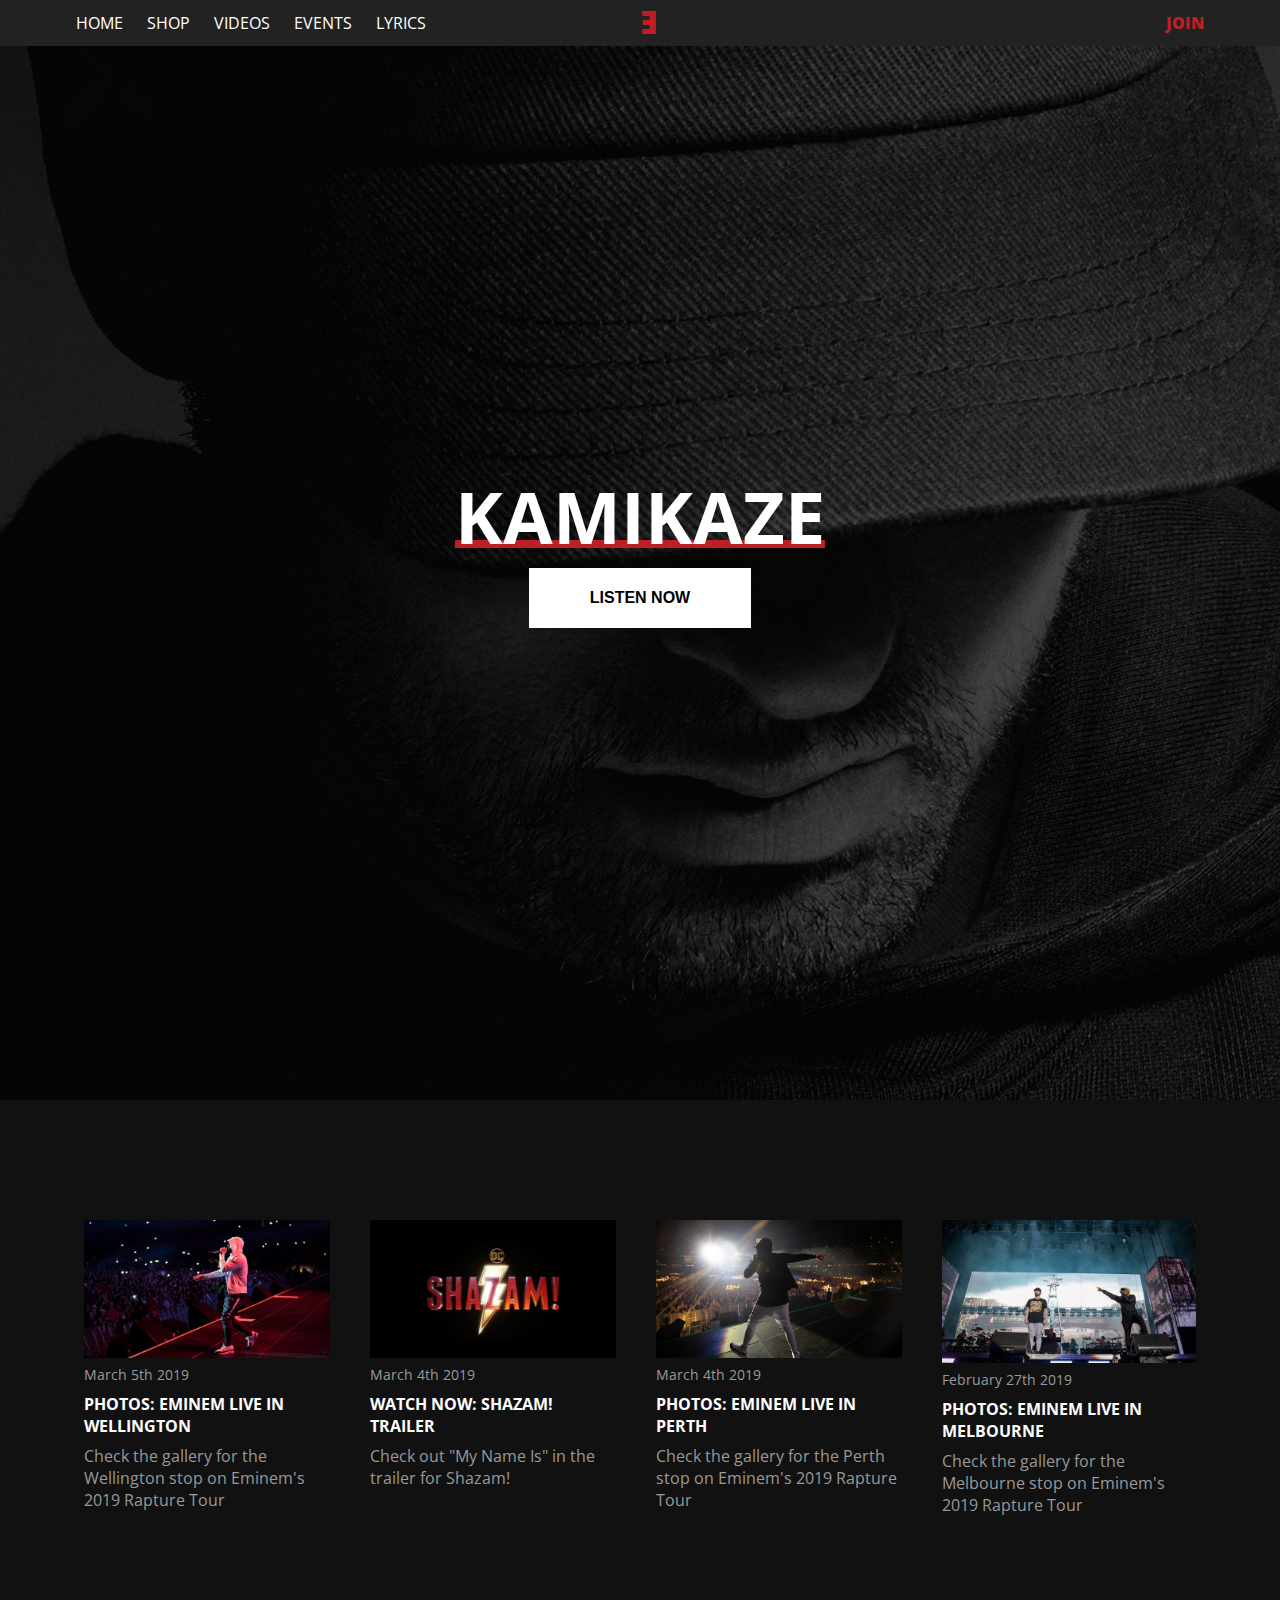
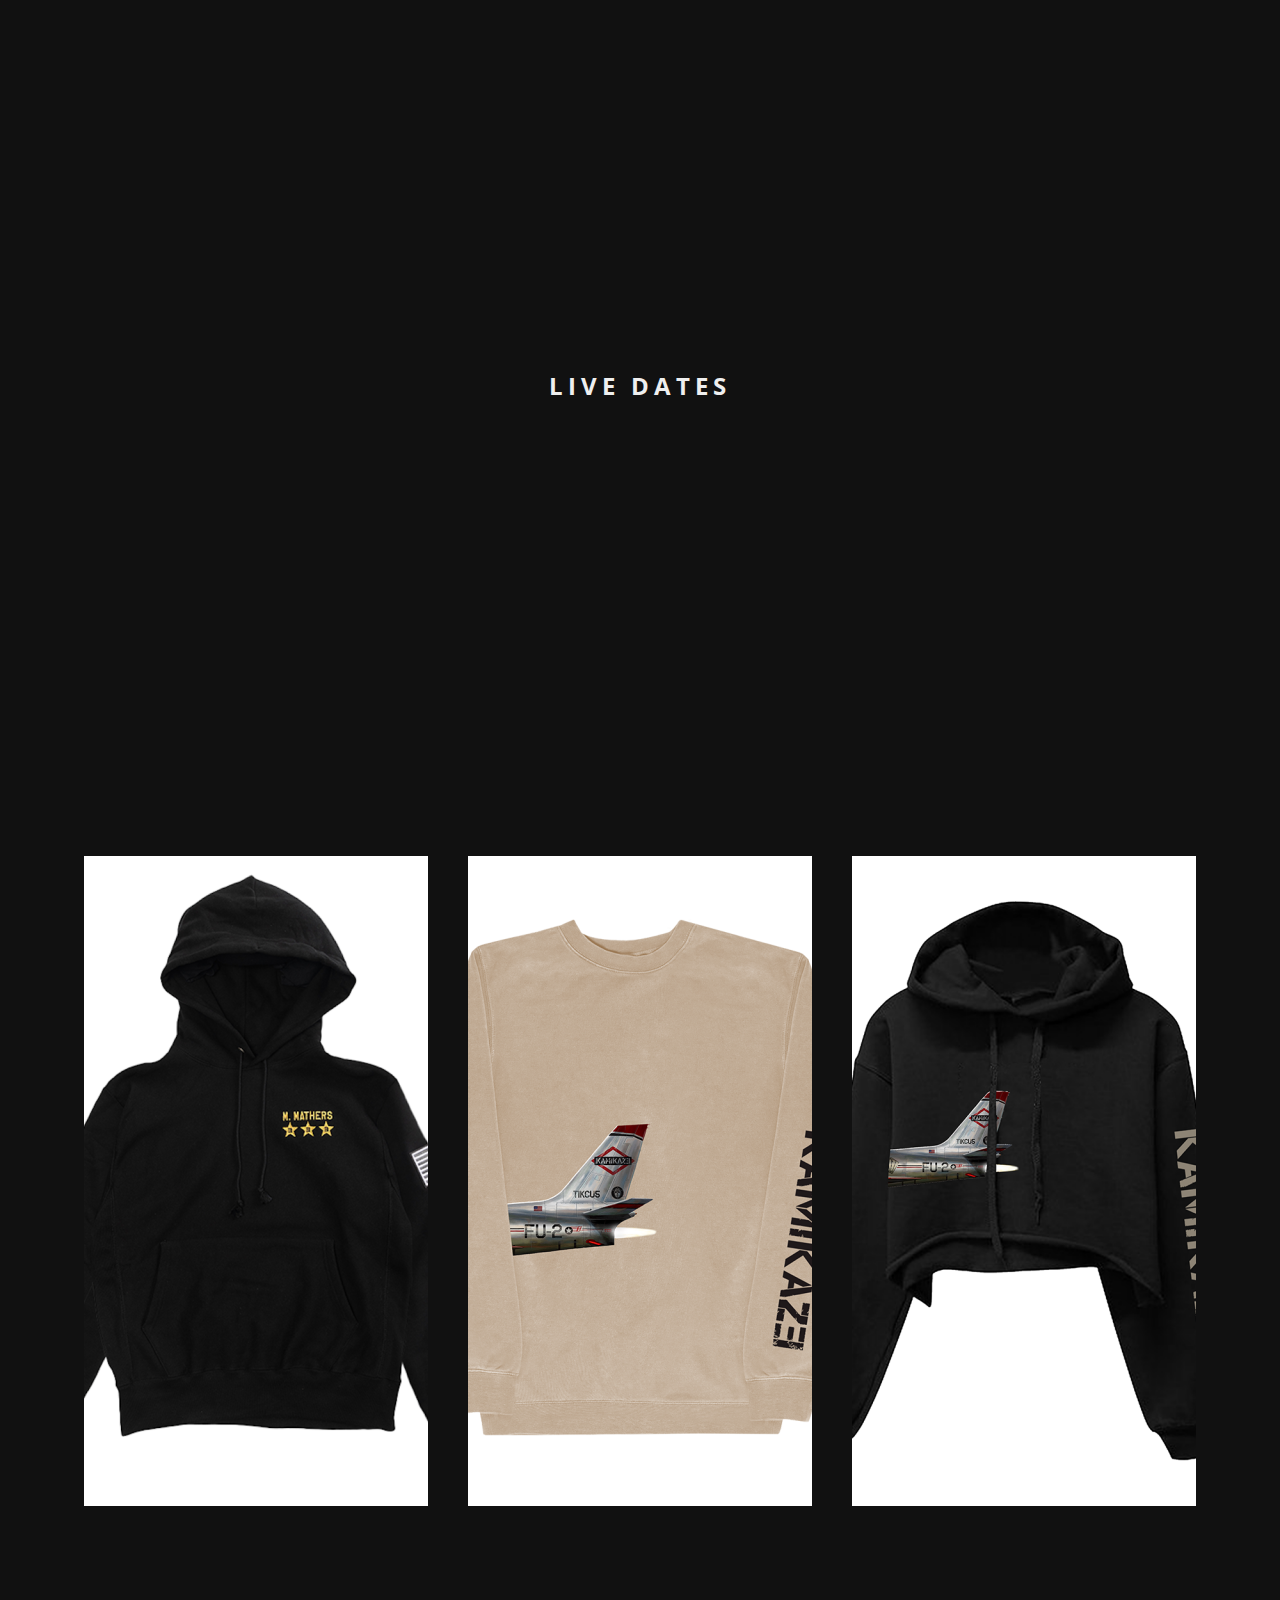
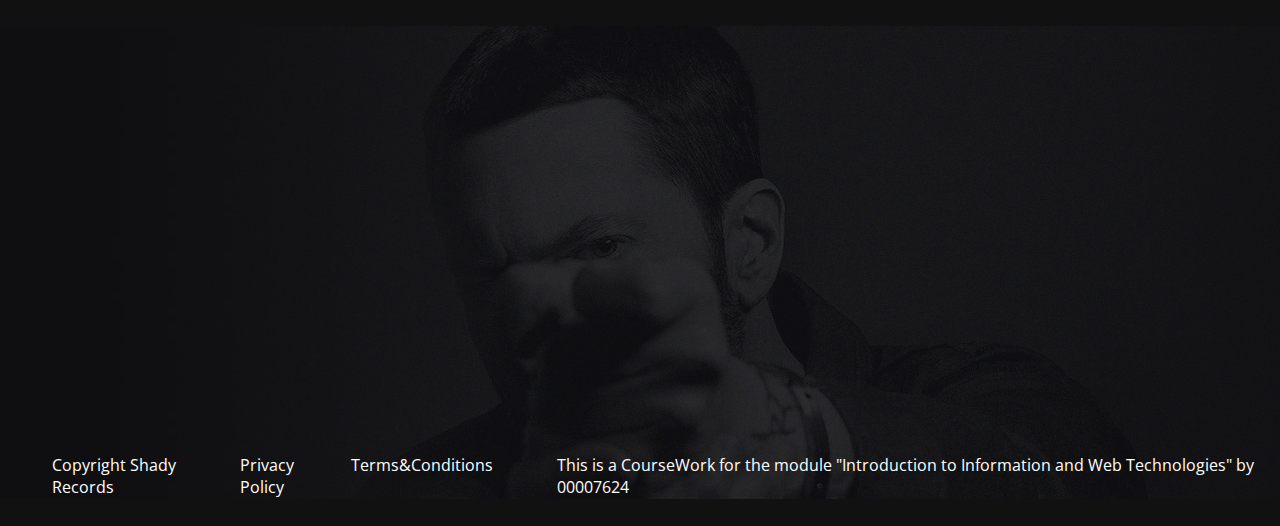
<file: index.html>
<!DOCTYPE html>
<html lang="en">
<head>
    <meta charset="UTF-8">
    <meta name="viewport" content="width=device-width, initial-scale=1.0">
    <meta http-equiv="X-UA-Compatible" content="ie=edge">
    <title>EMINEM</title>

    <!-- Google Fonts -->
    <link href="https://fonts.googleapis.com/css?family=Open+Sans|Open+Sans+Condensed:300" rel="stylesheet">

    <!-- Font Awesome -->
    <link rel="stylesheet" href="https://use.fontawesome.com/releases/v5.7.2/css/all.css" integrity="sha384-fnmOCqbTlWIlj8LyTjo7mOUStjsKC4pOpQbqyi7RrhN7udi9RwhKkMHpvLbHG9Sr" crossorigin="anonymous">

    <!-- Custom StyleSheet -->
    <link rel="stylesheet" href="styles/main.css">
    <link rel="stylesheet" href="styles/home.css">

    <link rel="icon" href="images/favicon.png" sizes="32x32">
</head>
<body>
    <!-- Header -->
    <header>
        <div class="container">
        <nav>
            <ul class="top-nav">
                <li><a href="index.html">HOME</a></li>
                <li><a href="shop.html">SHOP</a></li>
                <li><a href="videos.html">VIDEOS</a></li>
                <li><a href="events.html">EVENTS</a></li>
                <li><a href="lyrics.html">LYRICS</a></li>
            </ul>
        </nav>
        <div class="logo-div">
            <span id="logo">E</span>
        </div>
        <nav>
            <ul class="top-nav-right">
                <li><a href="#">JOIN</a></li>
            </ul>
        </nav>
        </div>
    </header>

    <!-- Hero Section -->
    <section class="hero">
        <div>
            <h1 class="hero-title">
                KAMIKAZE
            </h1>
            <a style="text-decoration: none;" href="lyrics.html"><button class="btn">LISTEN NOW</button></a>
        </div>
    </section>

    <!-- News Section -->
    <section class="news">
        <div class="container">
            <div class="row">
                <!-- ======================= -->
                <div class="news-card">
                    <div class="news-card-image">
                        <img src="images/wellington news thumb.jpg" alt="">
                        <span class="news-card-date">
                            <i class="far fa-clock"></i>
                            March 5th 2019
                        </span>
                    </div>
                    <div class="news-card-title">
                        <h2>PHOTOS: EMINEM LIVE IN WELLINGTON</h2>
                    </div>
                    <div class="news-card-excerpt">
                        Check the gallery for the Wellington stop on Eminem's 2019 Rapture Tour
                    </div>
                </div>
                <!-- ======================= -->
                <div class="news-card">
                    <div class="news-card-image">
                        <img src="images/shazam news thumb.jpg" alt="">
                        <span class="news-card-date">
                            <i class="far fa-clock"></i>
                            March 4th 2019
                        </span>
                    </div>
                    <div class="news-card-title">
                        <h2>WATCH NOW: SHAZAM! TRAILER</h2>
                    </div>
                    <div class="news-card-excerpt">
                            Check out "My Name Is" in the trailer for Shazam!
                    </div>
                </div>
                <!-- ======================= -->
                <div class="news-card">
                    <div class="news-card-image">
                        <img src="images/perth news thumb.jpg" alt="">
                        <span class="news-card-date">
                            <i class="far fa-clock"></i>
                            March 4th 2019
                        </span>
                    </div>
                    <div class="news-card-title">
                        <h2>PHOTOS: EMINEM LIVE IN PERTH</h2>
                    </div>
                    <div class="news-card-excerpt">
                        Check the gallery for the Perth stop on Eminem's 2019 Rapture Tour
                    </div>
                </div>
                <!-- ======================= -->
                <div class="news-card">
                    <div class="news-card-image">
                        <img src="images/melb news thumb.jpg" alt="">
                        <span class="news-card-date">
                            <i class="far fa-clock"></i>
                            February 27th 2019
                        </span>
                    </div>
                    <div class="news-card-title">
                        <h2>PHOTOS: EMINEM LIVE IN MELBOURNE</h2>
                    </div>
                    <div class="news-card-excerpt">
                        Check the gallery for the Melbourne stop on Eminem's 2019 Rapture Tour
                    </div>
                </div>
            </div>
        </div>
    </section>

    <!-- Call to Action Section -->
    <a class="cta-link" href="events.html">
    <section class="CTA">
        <h2 class="cta-text">
            LIVE DATES
        </h2>
    </section>
    </a>

    <!-- Shop Row -->
    <section class="shop-row">
        <div class="container">
            <div class="row">
                <!-- ======= shop item ======= -->
                <a href="shop.html">
                    <div class="shop-item" style="background-image: url('images/MMathersHoodie.png')">
                        <div class="shop-item-title">
                            <h3>TOP GUNNER PATCH HOODIE</h3>
                            <span class="red-line"></span>
                        </div>
                    </div>
                </a>
                <!-- ======= shop item ======= -->
                <a href="shop.html">
                    <div class="shop-item" style="background-image: url('images/kamikaze plane crew.png')">
                        <div class="shop-item-title">
                            <h3>PLANE CREWNECK</h3>
                            <span class="red-line"></span>
                        </div>
                    </div>
                </a>
                <!-- ======= shop item ======= -->
                <a href="shop.html">
                    <div class="shop-item" style="background-image: url('images/crop plane hoodie.png')">
                        <div class="shop-item-title">
                            <h3>WOMEN'S PLANE CROPPED HOODIE</h3>
                            <span class="red-line"></span>
                        </div>
                    </div>
                </a>
            </div>
        </div>
    </section>

    <!-- Footer -->
    <footer>
        <nav>
            <ul class="footer-nav">
                <li>Copyright Shady Records</li>
                <li>Privacy Policy</li>
                <li>Terms&Conditions</li>
            </ul>
        </nav>

        <div class="about-me">
            <nav>
                <ul>
                    <li>
                            This is a CourseWork for the module "Introduction to Information and Web Technologies" by 00007624
                    </li>
                </ul>
            </nav>
        </div>
    </footer>

    <!-- Join Form -->
    <div class="join overlay">
        <div class="join-form">
            <div id="close">
                X
            </div>
            <h3>GET EMAIL UPDATES</h3>
            <form action="#">
                <input type="email" placeholder="EMAIL ADDRESS (REQUIRED)" required>
                <input type="text" placeholder="FULL NAME (REQUIRED)" required>
                <input type="button" value="SUBSCRIBE">
            </form>
        </div>
    </div>

    <script src="scripts/main.js"></script>
</body>
</html>
</file>
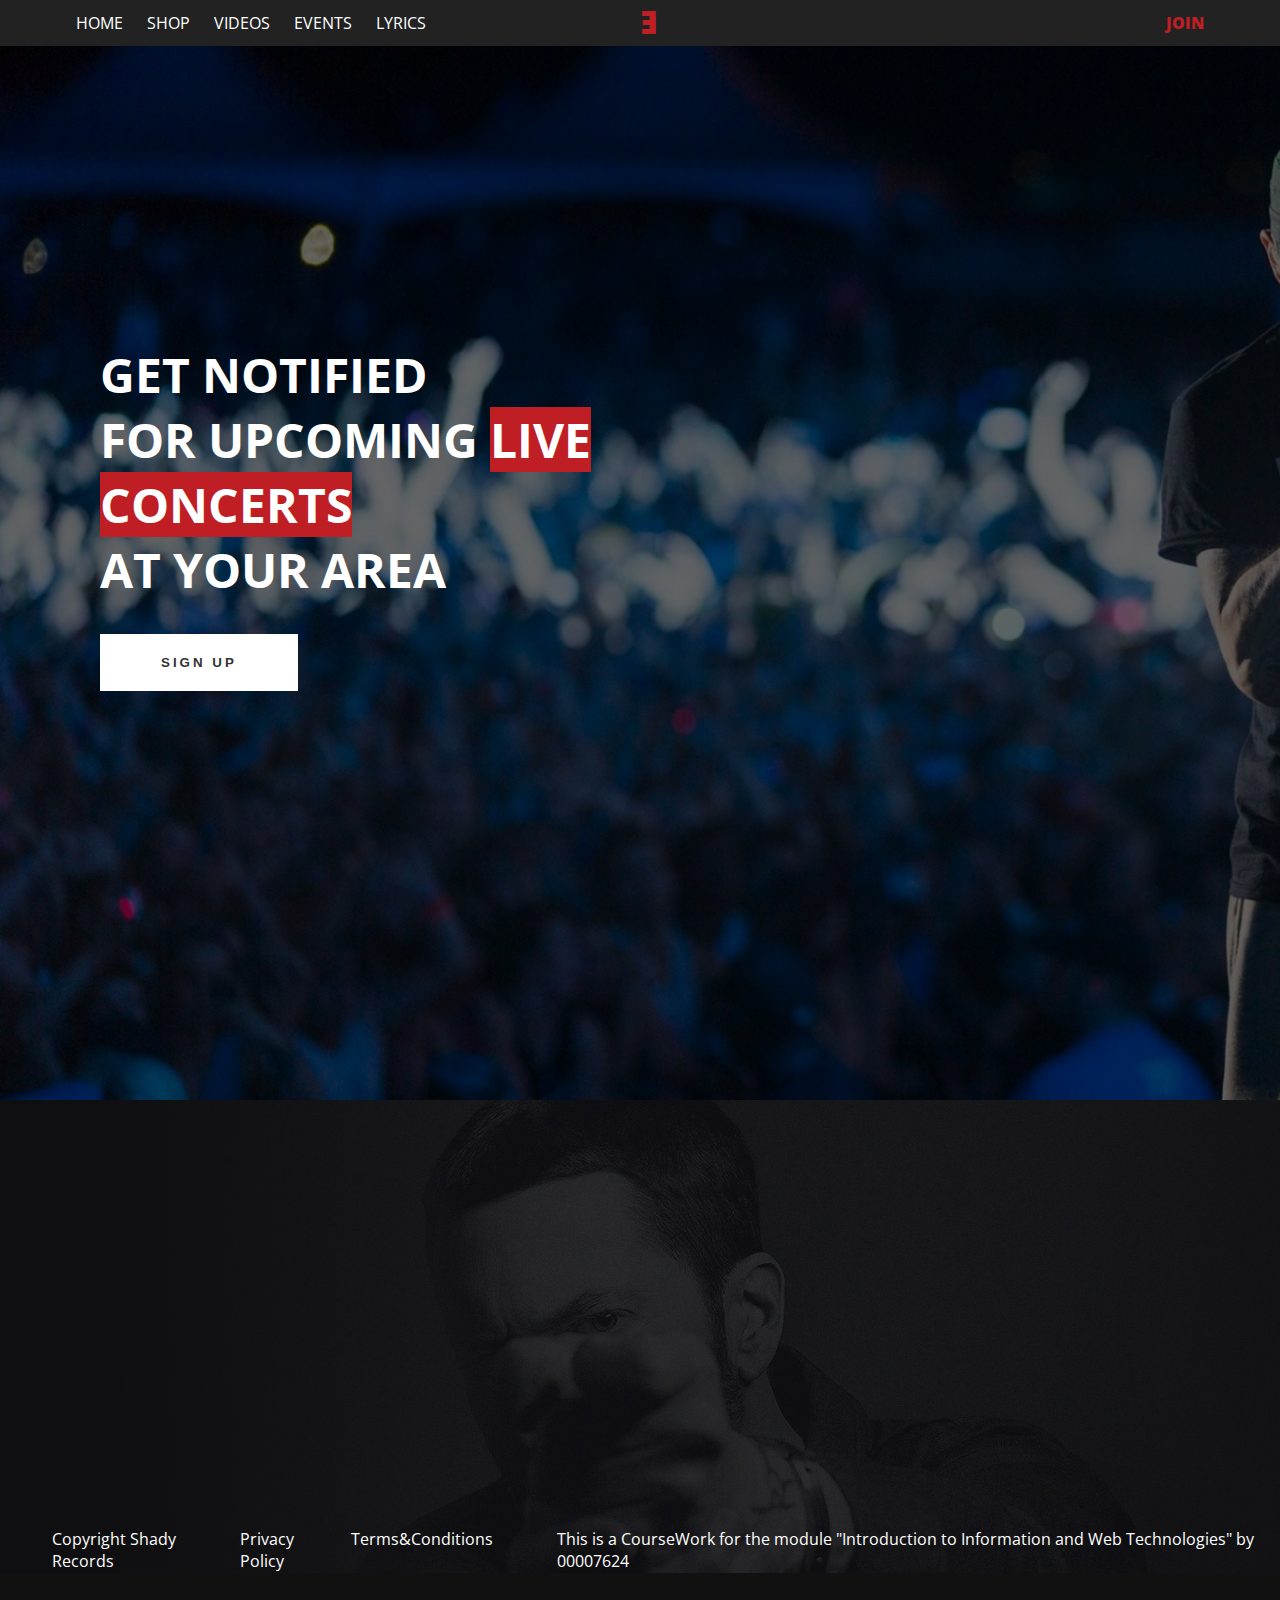
<file: events.html>
<!DOCTYPE html>
<html lang="en">
<head>
    <meta charset="UTF-8">
    <meta name="viewport" content="width=device-width, initial-scale=1.0">
    <meta http-equiv="X-UA-Compatible" content="ie=edge">
    <title>EVENTS</title>

    <!-- Google Fonts -->
    <link href="https://fonts.googleapis.com/css?family=Open+Sans|Open+Sans+Condensed:300" rel="stylesheet">

    <!-- Font Awesome -->
    <link rel="stylesheet" href="https://use.fontawesome.com/releases/v5.7.2/css/all.css" integrity="sha384-fnmOCqbTlWIlj8LyTjo7mOUStjsKC4pOpQbqyi7RrhN7udi9RwhKkMHpvLbHG9Sr" crossorigin="anonymous">

    <!-- Custom StyleSheet -->
    <link rel="stylesheet" href="styles/main.css">
    <link rel="stylesheet" href="styles/events.css">

    <link rel="icon" href="images/favicon.png" sizes="32x32">
</head>
<body>
    <!-- Header -->
    <header>
        <div class="container">
        <nav>
            <ul class="top-nav">
                <li><a href="index.html">HOME</a></li>
                <li><a href="shop.html">SHOP</a></li>
                <li><a href="videos.html">VIDEOS</a></li>
                <li><a href="events.html">EVENTS</a></li>
                <li><a href="lyrics.html">LYRICS</a></li>
            </ul>
        </nav>
        <div class="logo-div">
            <span id="logo">E</span>
        </div>
        <nav>
            <ul class="top-nav-right">
                <li><a href="#">JOIN</a></li>
            </ul>
        </nav>
        </div>
    </header>

    <section class="events">
        <div class="calltoaction">
            <h1>GET NOTIFIED <br /> FOR UPCOMING <span style="background: #bf1f24">LIVE CONCERTS</span> <br /> AT YOUR AREA</h1>
            <button class="joinButton">SIGN UP</button>
        </div>
    </section>

    <!-- Footer -->
    <footer>
        <nav>
            <ul class="footer-nav">
                <li>Copyright Shady Records</li>
                <li>Privacy Policy</li>
                <li>Terms&Conditions</li>
            </ul>
        </nav>

        <div class="about-me">
            <nav>
                <ul>
                    <li>
                            This is a CourseWork for the module "Introduction to Information and Web Technologies" by 00007624
                    </li>
                </ul>
            </nav>
        </div>
    </footer>

    <!-- Join Form -->
    <div class="join overlay">
        <div class="join-form">
            <div id="close">
                X
            </div>
            <h3>GET EMAIL UPDATES</h3>
            <form action="#">
                <input type="email" placeholder="EMAIL ADDRESS (REQUIRED)" required>
                <input type="text" placeholder="FULL NAME (REQUIRED)" required>
                <input type="button" value="SUBSCRIBE">
            </form>
        </div>
    </div>

    <script src="scripts/main.js"></script>
    <script src="scripts/lyrics.js"></script>
</body>
</html>
</file>
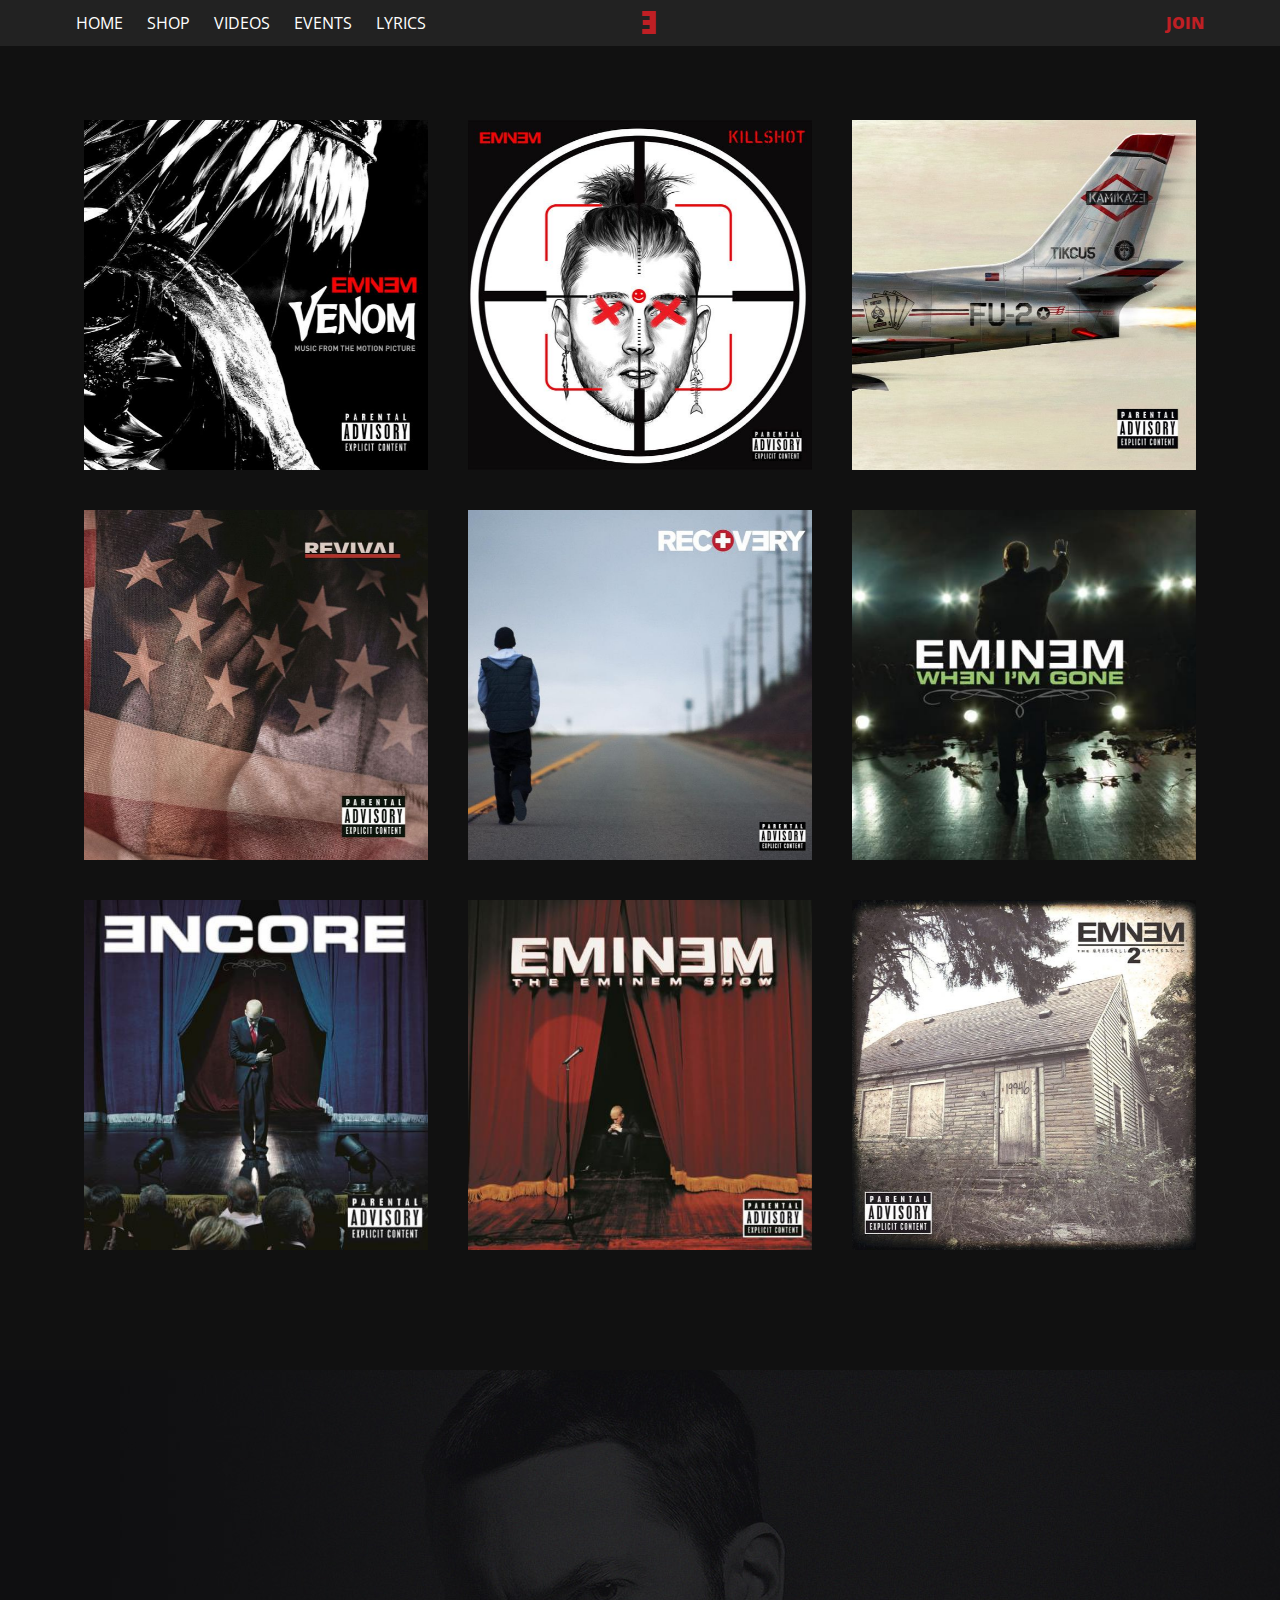
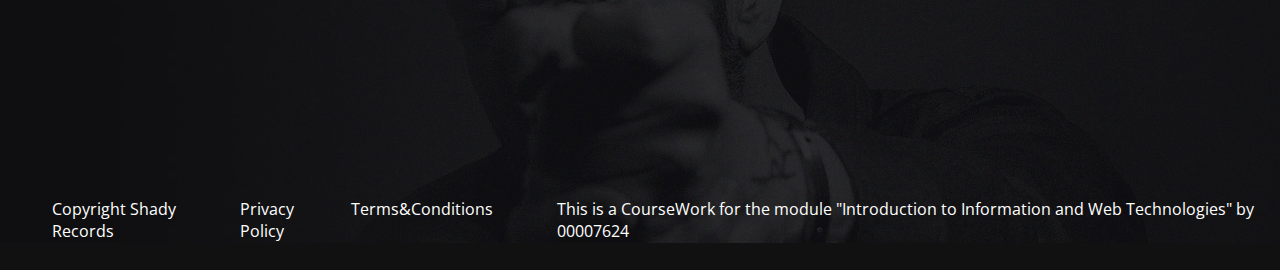
<file: lyrics.html>
<!DOCTYPE html>
<html lang="en">
<head>
    <meta charset="UTF-8">
    <meta name="viewport" content="width=device-width, initial-scale=1.0">
    <meta http-equiv="X-UA-Compatible" content="ie=edge">
    <title>Lyrics</title>

    <!-- Google Fonts -->
    <link href="https://fonts.googleapis.com/css?family=Open+Sans|Open+Sans+Condensed:300" rel="stylesheet">

    <!-- Font Awesome -->
    <link rel="stylesheet" href="https://use.fontawesome.com/releases/v5.7.2/css/all.css" integrity="sha384-fnmOCqbTlWIlj8LyTjo7mOUStjsKC4pOpQbqyi7RrhN7udi9RwhKkMHpvLbHG9Sr" crossorigin="anonymous">

    <!-- Custom StyleSheet -->
    <link rel="stylesheet" href="styles/main.css">
    <link rel="stylesheet" href="styles/lyrics.css">
    
    <link rel="icon" href="images/favicon.png" sizes="32x32">

</head>
<body>
    <!-- Header -->
    <header>
        <div class="container">
        <nav>
            <ul class="top-nav">
                <li><a href="index.html">HOME</a></li>
                <li><a href="shop.html">SHOP</a></li>
                <li><a href="videos.html">VIDEOS</a></li>
                <li><a href="events.html">EVENTS</a></li>
                <li><a href="lyrics.html">LYRICS</a></li>
            </ul>
        </nav>
        <div class="logo-div">
            <span id="logo">E</span>
        </div>
        <nav>
            <ul class="top-nav-right">
                <li><a href="#">JOIN</a></li>
            </ul>
        </nav>
        </div>
    </header>

    <section>
        <div class="container">
            <div class="grid-container">
                <div class="grid-item" id="venom" style="background-image: url(images/venom-lyrics.jpg)">
                    <div class="overlay">
                        <h2>VENOM (MUSIC FROM THE MOTION PICTURE)</h2>
                    </div>
                </div>
                <div class="grid-item" id="killshot" data-value="media/venom.mp3" style="background-image: url(images/killshot-lyrics.jpg)">
                    <div class="overlay">
                        <h2>KILLSHOT</h2>
                    </div>
                </div>
                <div class="grid-item" id="kamikaze" style="background-image: url(images/kamikaze-lyrics.jpg)">
                    <div class="overlay">
                        <h2>KAMIKAZE</h2>
                    </div>
                </div>
                <div class="grid-item" id="revival" style="background-image: url(images/revival-lyrics.jpg)">
                    <div class="overlay">
                        <h2>RIVER</h2>
                    </div>
                </div>
                <div class="grid-item" id="recovery" style="background-image: url(images/recovery-lyrics.jpg)">
                    <div class="overlay">
                        <h2>NOT AFRAID</h2>
                    </div>
                </div>
                <div class="grid-item" id="when" style="background-image: url(images/when-lyrics.jpg)">
                    <div class="overlay">
                        <h2>WHEN I"M GONE</h2>
                    </div>
                </div>
                <div class="grid-item" id="encore" style="background-image: url(images/encore-lyrics.jpg)">
                    <div class="overlay">
                        <h2>MOCKINGBIRD</h2>
                    </div>
                </div>
                <div class="grid-item" id="rapgod" style="background-image: url(images/rapgod-lyrics.jpg)">
                    <div class="overlay">
                        <h2>RAP GOD</h2>
                    </div>
                </div>
                <div class="grid-item" id="lose-yourself" style="background-image: url(images/lose-yourself-lyrics.jpg)">
                    <div class="overlay">
                        <h2>LOSE YOURSELF</h2>
                    </div>
                </div>
              </div>
        </div>
    </section>

    <div class="lyrics">
        <div class="lyrics-header">
            <div class="close" onclick="lyricsClose() ">
                X
            </div>
        </div>
        <div class="lyrics-music">
            <audio controls>
                <source id="audio" src="" type="audio/mpeg">
                Your browser does not support the audio element.
            </audio>
        </div>
        <div class="lyrics-text">
            <h3 class="music-title">

            </h3>
            <p class="music-text">

            </p>
        </div>
    </div>

    <!-- Footer -->
    <footer>
        <nav>
            <ul class="footer-nav">
                <li>Copyright Shady Records</li>
                <li>Privacy Policy</li>
                <li>Terms&Conditions</li>
            </ul>
        </nav>

        <div class="about-me">
            <nav>
                <ul>
                    <li>
                            This is a CourseWork for the module "Introduction to Information and Web Technologies" by 00007624
                    </li>
                </ul>
            </nav>
        </div>
    </footer>

    <!-- Join Form -->
    <div class="join overlay">
        <div class="join-form">
            <div id="close">
                X
            </div>
            <h3>GET EMAIL UPDATES</h3>
            <form action="#">
                <input type="email" placeholder="EMAIL ADDRESS (REQUIRED)" required>
                <input type="text" placeholder="FULL NAME (REQUIRED)" required>
                <input type="button" value="SUBSCRIBE">
            </form>
        </div>
    </div>

    <script src="scripts/main.js"></script>
    <script src="scripts/lyrics.js"></script>
</body>
</html>
</file>
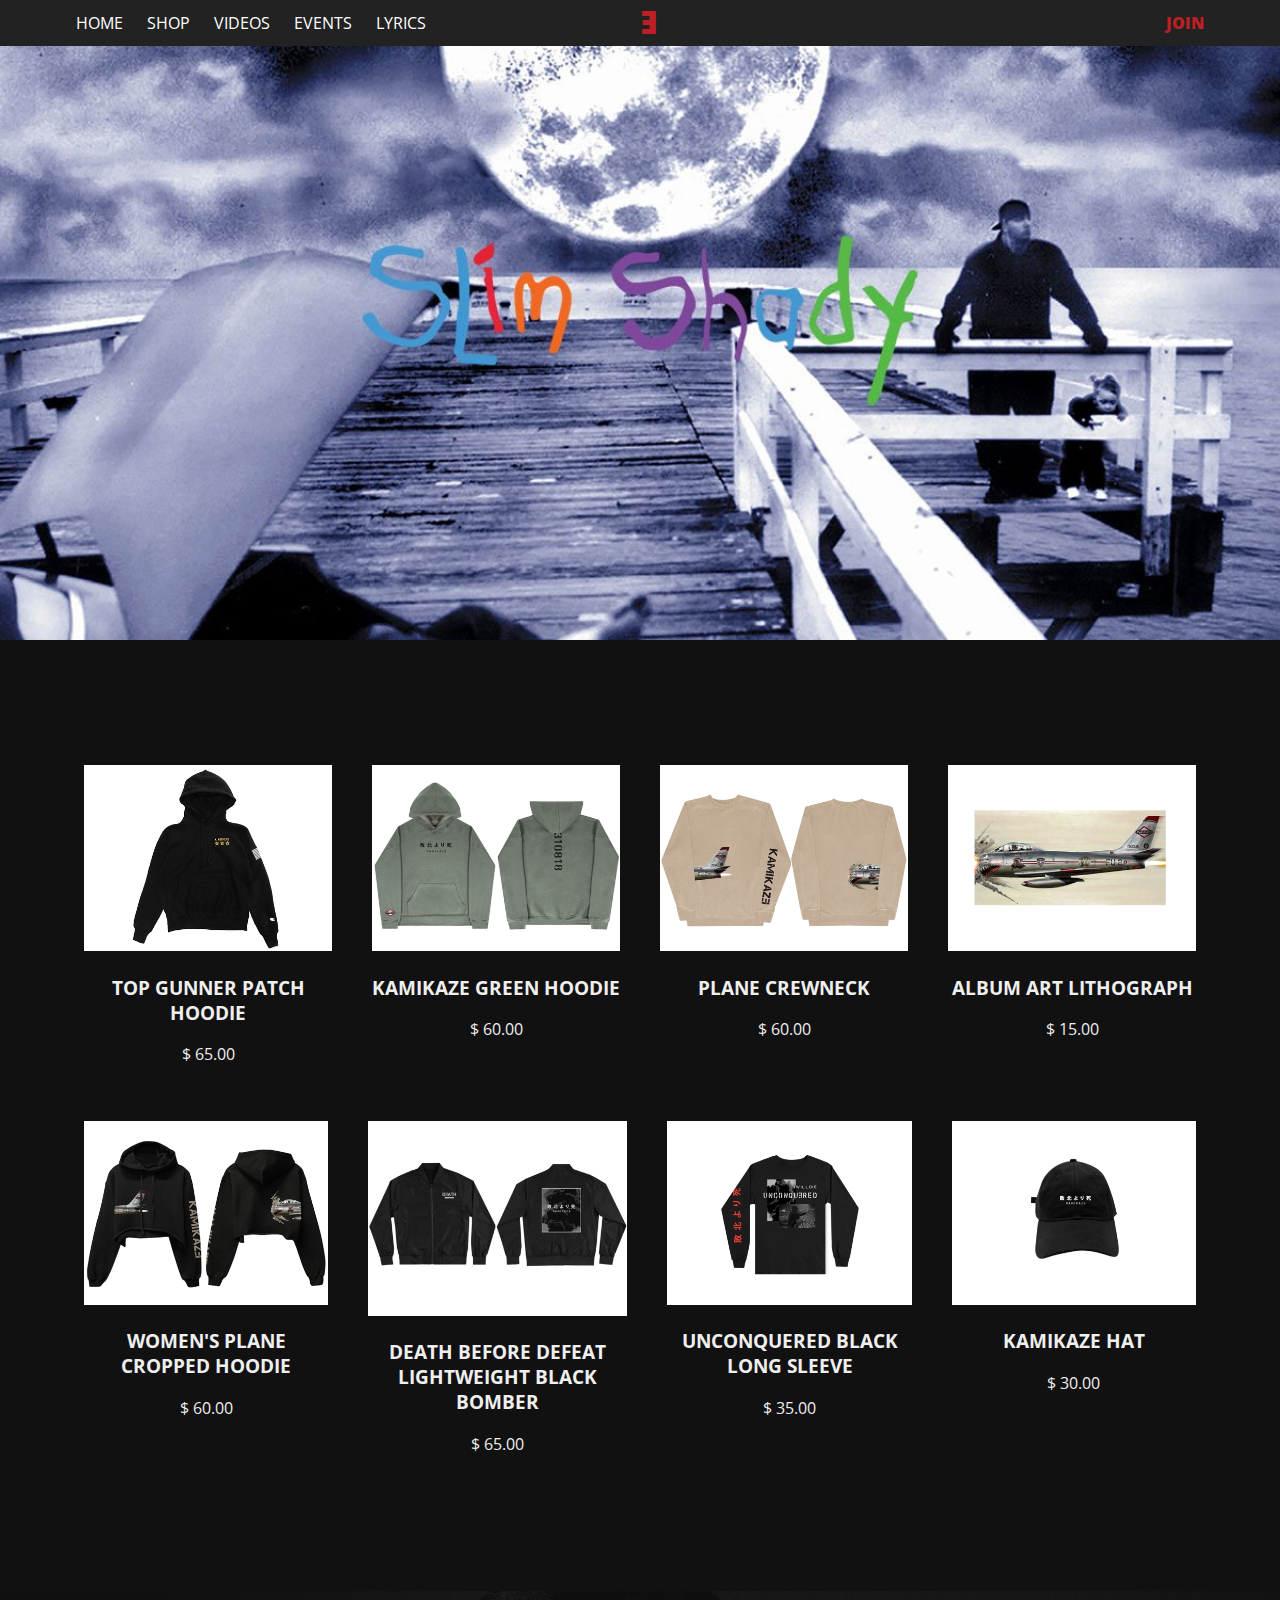
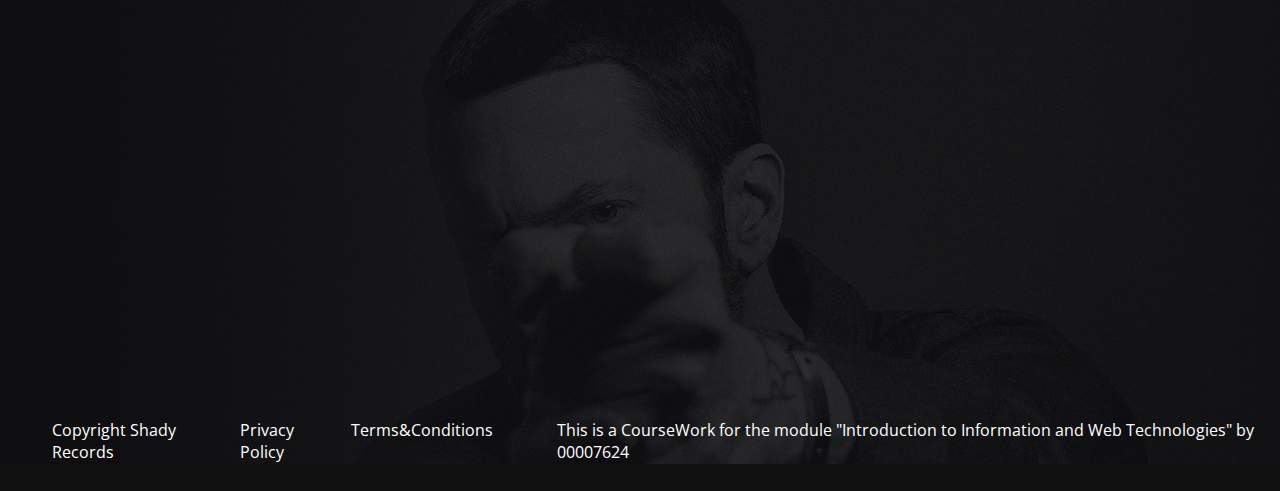
<file: shop.html>
<!DOCTYPE html>
<html lang="en">
<head>
    <meta charset="UTF-8">
    <meta name="viewport" content="width=device-width, initial-scale=1.0">
    <meta http-equiv="X-UA-Compatible" content="ie=edge">
    <title>SHOP</title>

    <!-- Google Fonts -->
    <link href="https://fonts.googleapis.com/css?family=Open+Sans|Open+Sans+Condensed:300" rel="stylesheet">

    <!-- Font Awesome -->
    <link rel="stylesheet" href="https://use.fontawesome.com/releases/v5.7.2/css/all.css" integrity="sha384-fnmOCqbTlWIlj8LyTjo7mOUStjsKC4pOpQbqyi7RrhN7udi9RwhKkMHpvLbHG9Sr" crossorigin="anonymous">

    <!-- Custom StyleSheet -->
    <link rel="stylesheet" href="styles/main.css">
    <link rel="stylesheet" href="styles/shop.css">

    <link rel="icon" href="images/favicon.png" sizes="32x32">

</head>
<body>
    <!-- Header -->
    <header>
        <div class="container">
        <nav>
            <ul class="top-nav">
                <li><a href="index.html">HOME</a></li>
                <li><a href="shop.html">SHOP</a></li>
                <li><a href="videos.html">VIDEOS</a></li>
                <li><a href="events.html">EVENTS</a></li>
                <li><a href="lyrics.html">LYRICS</a></li>
            </ul>
        </nav>
        <div class="logo-div">
            <span id="logo">E</span>
        </div>
        <nav>
            <ul class="top-nav-right">
                <li><a href="#">JOIN</a></li>
            </ul>
        </nav>
        </div>
    </header>

    <img src="images/sslp-store-banner.jpg" class="shop-hero" alt="">

    <!-- Shop Row -->
    <section class="shop-row">
            <div class="container">
                <div class="row">
                    <!-- ======== shop item ========= -->
                    <div class="shop-item">
                        <div class="item-image">
                            <img src="images/MMathersHoodie_large.png" alt="">
                            <div class="overlay">

                            </div>
                        </div>
                        <h3 class="item-title">
                            TOP GUNNER PATCH HOODIE
                        </h3>
                        <p class="price">
                            $ 65.00
                        </p>
                    </div>
                    <!-- ======== shop item ========= -->
                    <div class="shop-item">
                        <div class="item-image">
                            <img src="images/kamikaze_green_hoodie_large.png" alt="">
                            <div class="overlay">
                                
                            </div>
                        </div>
                        <h3 class="item-title">
                            KAMIKAZE GREEN HOODIE
                        </h3>
                        <p class="price">
                            $ 60.00
                        </p>
                    </div>
                    <!-- ======== shop item ========= -->
                    <div class="shop-item">
                        <div class="item-image">
                            <img src="images/plane_crew_neck_large.png" alt="">
                            <div class="overlay">
                                
                            </div>
                        </div>
                        <h3 class="item-title">
                            PLANE CREWNECK
                        </h3>
                        <p class="price">
                            $ 60.00
                        </p>
                    </div>
                    <!-- ======== shop item ========= -->
                    <div class="shop-item">
                        <div class="item-image">
                            <img src="images/album_art_litho_large.png" alt="">
                            <div class="overlay">
                                
                            </div>
                        </div>
                        <h3 class="item-title">
                            ALBUM ART LITHOGRAPH
                        </h3>
                        <p class="price">
                            $ 15.00
                        </p>
                    </div>
                </div>
                <div class="row">
                    <!-- ======== shop item ========= -->
                    <div class="shop-item">
                        <div class="item-image">
                            <img src="images/plane_cropped_hoodie_large.png" alt="">
                            <div class="overlay">

                            </div>
                        </div>
                        <h3 class="item-title">
                                WOMEN'S PLANE CROPPED HOODIE
                        </h3>
                        <p class="price">
                            $ 60.00
                        </p>
                    </div>
                    <!-- ======== shop item ========= -->
                    <div class="shop-item">
                        <div class="item-image">
                            <img src="images/death_before_defeat_bomber_large.png" alt="">
                            <div class="overlay">
                                
                            </div>
                        </div>
                        <h3 class="item-title">
                                DEATH BEFORE DEFEAT LIGHTWEIGHT BLACK BOMBER
                        </h3>
                        <p class="price">
                            $ 65.00
                        </p>
                    </div>
                    <!-- ======== shop item ========= -->
                    <div class="shop-item">
                        <div class="item-image">
                            <img src="images/unconquered_black_ls_large.png" alt="">
                            <div class="overlay">
                                
                            </div>
                        </div>
                        <h3 class="item-title">
                                UNCONQUERED BLACK LONG SLEEVE
                        </h3>
                        <p class="price">
                            $ 35.00
                        </p>
                    </div>
                    <!-- ======== shop item ========= -->
                    <div class="shop-item">
                        <div class="item-image">
                            <img src="images/kamikaze_hat_large.png" alt="">
                            <div class="overlay">
                                
                            </div>
                        </div>
                        <h3 class="item-title">
                                KAMIKAZE HAT
                        </h3>
                        <p class="price">
                            $ 30.00
                        </p>
                    </div>
                </div>
            </div>
        </section>

    <!-- Footer -->
    <footer>
        <nav>
            <ul class="footer-nav">
                <li>Copyright Shady Records</li>
                <li>Privacy Policy</li>
                <li>Terms&Conditions</li>
            </ul>
        </nav>

        <div class="about-me">
            <nav>
                <ul>
                    <li>
                            This is a CourseWork for the module "Introduction to Information and Web Technologies" by 00007624
                    </li>
                </ul>
            </nav>
        </div>
    </footer>

    <!-- Join Form -->
    <div class="join overlay">
        <div class="join-form">
            <div id="close">
                X
            </div>
            <h3>GET EMAIL UPDATES</h3>
            <form action="#">
                <input type="email" placeholder="EMAIL ADDRESS (REQUIRED)" required>
                <input type="text" placeholder="FULL NAME (REQUIRED)" required>
                <input type="button" value="SUBSCRIBE">
            </form>
        </div>
    </div>

    <script src="scripts/main.js"></script>
</body>
</html>
</file>
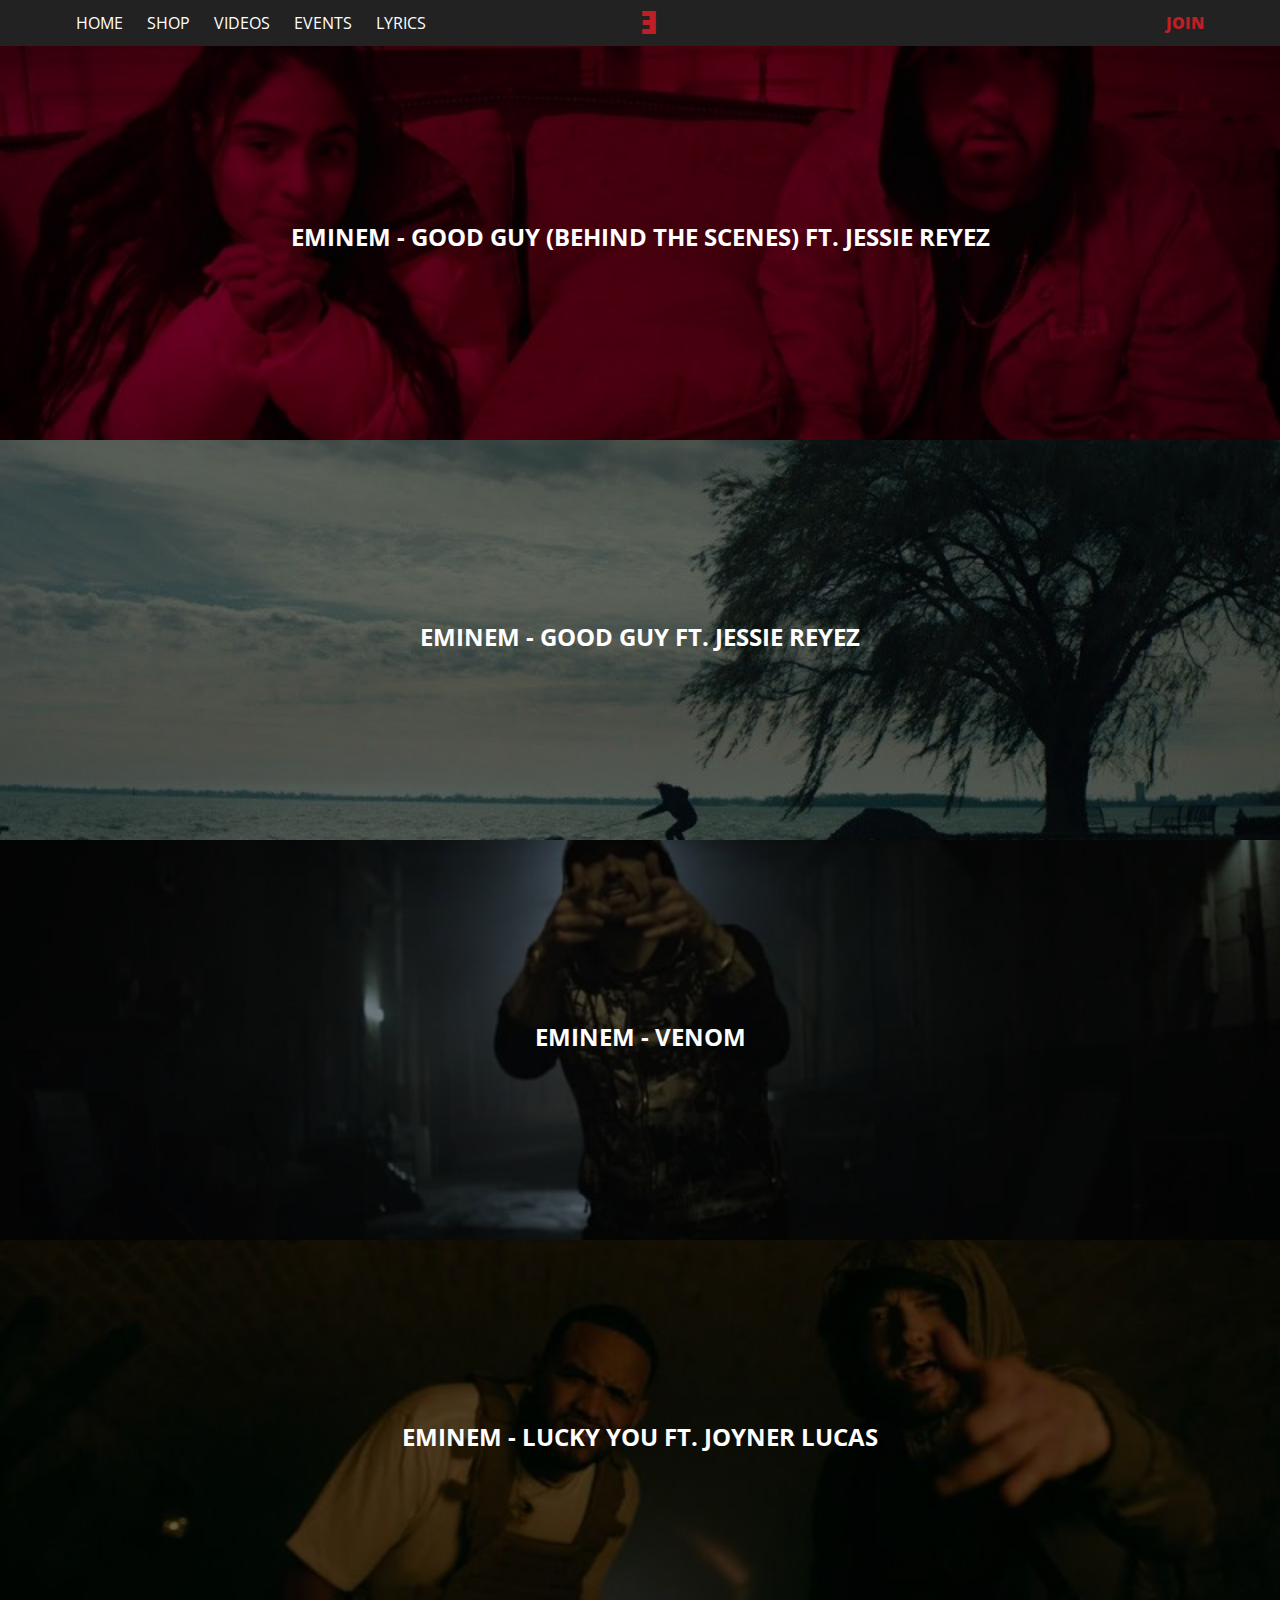
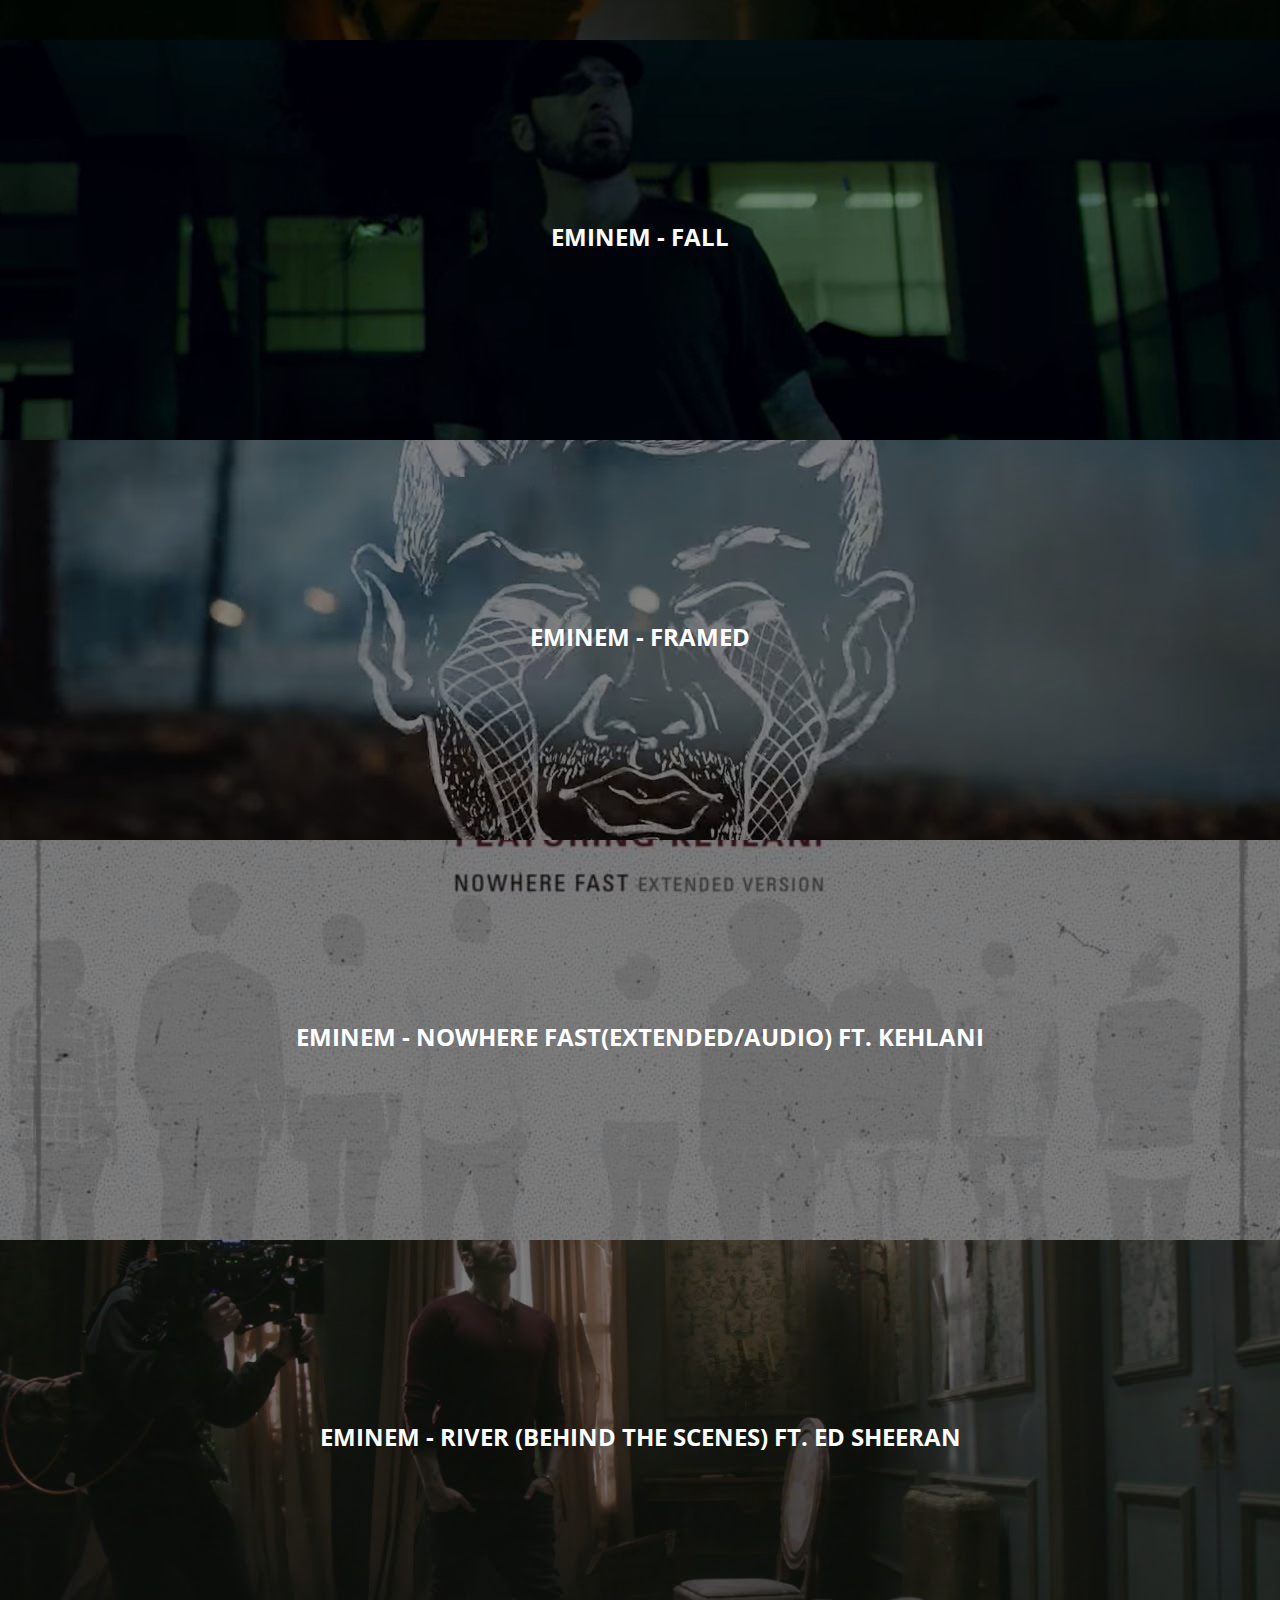
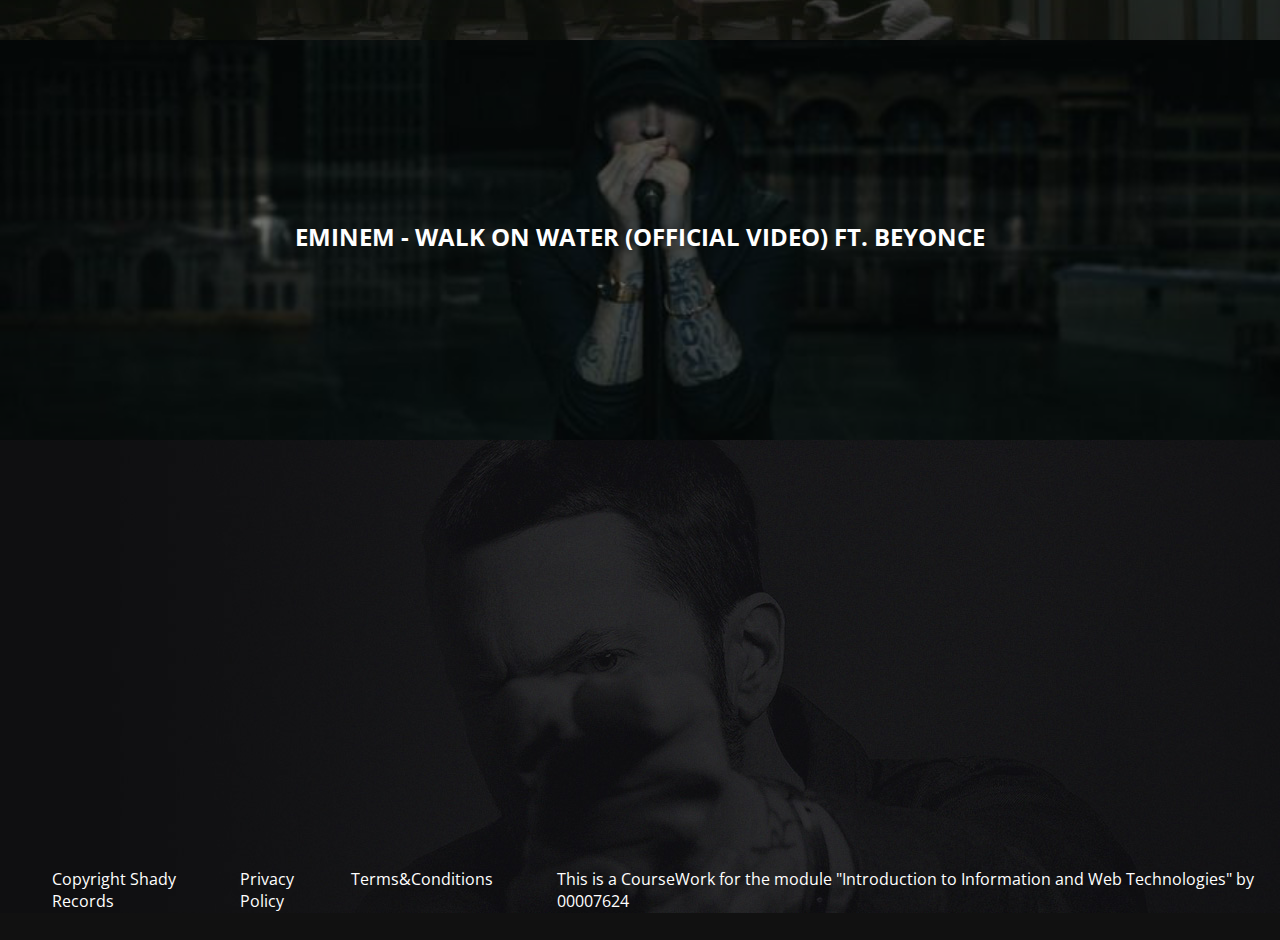
<file: videos.html>
<!DOCTYPE html>
<html lang="en">
<head>
    <meta charset="UTF-8">
    <meta name="viewport" content="width=device-width, initial-scale=1.0">
    <meta http-equiv="X-UA-Compatible" content="ie=edge">
    <title>Videos</title>

    <!-- Google Fonts -->
    <link href="https://fonts.googleapis.com/css?family=Open+Sans|Open+Sans+Condensed:300" rel="stylesheet">

    <!-- Font Awesome -->
    <link rel="stylesheet" href="https://use.fontawesome.com/releases/v5.7.2/css/all.css" integrity="sha384-fnmOCqbTlWIlj8LyTjo7mOUStjsKC4pOpQbqyi7RrhN7udi9RwhKkMHpvLbHG9Sr" crossorigin="anonymous">

    <!-- Custom StyleSheet -->
    <link rel="stylesheet" href="styles/main.css">
    <link rel="stylesheet" href="styles/videos.css">

    <link rel="icon" href="images/favicon.png" sizes="32x32">

</head>
<body>
    <!-- Header -->
    <header>
        <div class="container">
        <nav>
            <ul class="top-nav">
                <li><a href="index.html">HOME</a></li>
                <li><a href="shop.html">SHOP</a></li>
                <li><a href="videos.html">VIDEOS</a></li>
                <li><a href="events.html">EVENTS</a></li>
                <li><a href="lyrics.html">LYRICS</a></li>
            </ul>
        </nav>
        <div class="logo-div">
            <span id="logo">E</span>
        </div>
        <nav>
            <ul class="top-nav-right">
                <li><a href="#">JOIN</a></li>
            </ul>
        </nav>
        </div>
    </header>

    <section class="videos">

        <a href="https://www.youtube.com/watch?v=p28xueW134o">
            <div class="row video-section" style="background-image: url(images/good-guy-behind-the-scenes.jpg)">
                <h2>EMINEM - GOOD GUY (BEHIND THE SCENES) FT. JESSIE REYEZ</h2>
            </div>
        </a>
        <a href="https://www.youtube.com/watch?v=X-TkrWpO75k">
            <div class="row video-section" style="background-image: url(images/Goodguyvid.jpg)">
                <h2>EMINEM - GOOD GUY FT. JESSIE REYEZ</h2>
            </div>
        </a>
        <a href="https://www.youtube.com/watch?v=8CdcCD5V-d8">
            <div class="row video-section" style="background-image: url(images/venom.jpg)">
                <h2>EMINEM - VENOM</h2>
            </div>
        </a>
        <a href="https://www.youtube.com/watch?v=mvSItvjFE1c">
            <div class="row video-section" style="background-image: url(images/lucky-you.jpg)">
                <h2>EMINEM - LUCKY YOU FT. JOYNER LUCAS</h2>
            </div>
        </a>
        <a href="https://www.youtube.com/watch?v=MfTbHITdhEI">
            <div class="row video-section" style="background-image: url(images/eminem-fall-video.png)">
                <h2>EMINEM - FALL</h2>
            </div>
        </a>
        <a href="https://www.youtube.com/watch?v=PVbQrvlB_gw">
            <div class="row video-section" style="background-image: url(images/maxresdefault.jpg)">
                <h2>EMINEM - FRAMED</h2>
            </div>
        </a>
        <a href="https://www.youtube.com/watch?v=S1fG1WjTAQw">
            <div class="row video-section" style="background-image: url(images/nowhere-fast.jpg)">
                <h2>EMINEM - NOWHERE FAST(EXTENDED/AUDIO) FT. KEHLANI</h2>
            </div>
        </a>
        <a href="https://www.youtube.com/watch?v=fTK0hhBiCgA">
            <div class="row video-section" style="background-image: url(images/river.jpg)">
                <h2>EMINEM - RIVER (BEHIND THE SCENES) FT. ED SHEERAN</h2>
            </div>
        </a>
        <a href="https://www.youtube.com/watch?v=ryr75N0nki0">
            <div class="row video-section" style="background-image: url(images/eminem-walk-on-water-official-video-ft-beyonce-youtube-thumbnail.jpg)">
                <h2>EMINEM - WALK ON WATER (OFFICIAL VIDEO) FT. BEYONCE</h2>
            </div>
        </a>
    </section>
    <!-- Footer -->
    <footer>
        <nav>
            <ul class="footer-nav">
                <li>Copyright Shady Records</li>
                <li>Privacy Policy</li>
                <li>Terms&Conditions</li>
            </ul>
        </nav>

        <div class="about-me">
            <nav>
                <ul>
                    <li>
                            This is a CourseWork for the module "Introduction to Information and Web Technologies" by 00007624
                    </li>
                </ul>
            </nav>
        </div>
    </footer>

    <!-- Join Form -->
    <div class="join overlay">
        <div class="join-form">
            <div id="close">
                X
            </div>
            <h3>GET EMAIL UPDATES</h3>
            <form action="#">
                <input type="email" placeholder="EMAIL ADDRESS (REQUIRED)" required>
                <input type="text" placeholder="FULL NAME (REQUIRED)" required>
                <input type="button" value="SUBSCRIBE">
            </form>
        </div>
    </div>

    <script src="scripts/main.js"></script>
</body>
</html>
</file>
<file: styles/main.css>
/* Global Styles */

html, body{
    margin: 0;
    padding: 0;
    font-family: 'Open Sans Condensed', sans-serif;
    background: #111;
    color: #fff;
}

h1, h2, h3, h4, h5, h6{
    font-family: 'Open Sans', sans-serif;
    font-weight: 700;
}
.container{
    width: 90%;
    margin: 0 auto;
}
.btn{
    display: block;
    margin: 0 auto;
    background: #fff;
    padding: 20px 60px;
    font-size: 1rem;
    font-weight: 700;
    transition: ease-in 0.2s;
    border: 1px solid #fff;
}
.btn:hover{
    cursor: pointer;
    background: #333;
    border: 1px solid #bf1f24;
    color: #fff;
    transition: ease-in 0.2s;
}
section{
    padding: 100px 0;
}
/* Navigation Styles */
nav {
    font-family: 'Open Sans', sans-serif;
}
header{
    background: #222;
    position: fixed;
    width: 100%;
}
header .container{
    display: flex;
    justify-content: space-between;
}
header .top-nav{
    display: flex;
    list-style: none;
    margin: 0;
    padding: 0;
}
nav ul li{
    padding: 12px;
}
nav ul li a{
    text-decoration: none;
    color: #fff;
    transition: ease-in 0.5s;
}
.top-nav a:hover{
    color: #bf1f24;
    transition: ease-in 100;
}
.logo-div{
    display: inline-block;
    position: absolute;
    top: 0;
    left: 50%;

    /* turning the logo letter horizontally */
    -webkit-transform: matrix(-1, 0, 0, 1, 0, 0);
    -moz-transform: matrix(-1, 0, 0, 1, 0, 0);
    -o-transform: matrix(-1, 0, 0, 1, 0, 0);
    transform: matrix(-1, 0, 0, 1, 0, 0);
}
.logo-div span#logo{
    color: #bf1f24;
    font-family: 'Open Sans', sans-serif;
    font-weight: 900;
    font-size: 32px;
}
.top-nav-right{
    margin: 0;
    padding: 0;
}
.top-nav-right li{
    list-style-type: none;
}
.top-nav-right li a{
    color: #bf1f24;
    font-weight: 900;
}
.top-nav-right li a:hover{
    cursor: pointer;
    color: #fff;
}

/* Hero Section Global Style */
section.hero{
    width: 100%;
    height: 100vh;
    display: flex;
    justify-content: center;
    align-items: center;
}
.hero-title{
    color: #fff;
    border-bottom: 8px solid #bf1f24;
    font-size: 72px;
    margin: 20px;
    line-height: 3rem;
}

/* Row with columns */
.row {
    width: 100%;
    display: flex;
}
.row img{
    width: 100%;
}

/* Footer Styles */
footer{
    background-image: url('../images/bottom.jpg');
    background-position: cover;
    background-repeat: no-repeat;
    height: 500px;
    display: flex;
    align-items: flex-end;
    justify-content: space-between;
}
footer nav{

}
.footer-nav{
    display: flex;
}
.footer-nav li{
    list-style-type: none;
}
footer .about-me ul li{
    list-style-type: none;
}

/* JOIN form */
.join{
    height: 100%;
    font-family: 'Open Sans', sans-serif;
    width: 100%;
    background: rgba(100, 100, 100, 0.5);
    position: absolute;
    top: 0;
    left: 0;
    display:none;
}
.join .join-form{
    width: 600px;
    margin: 60px auto;
    text-align: center;
    background: #000;
    padding: 40px;
    box-shadow: 5px 5px 20px #000;
    position: relative;
}
.join form input{
    width: 100%;
    font-weight: 700;
    margin: 6px;
    background: #000;
    border: 1px solid #999;
    padding: 12px;
    color: #efefef;
    box-sizing: border-box;
    transition: all 0.2s;
}
.join form input:hover{
    border: 1px solid #bf1f24;
    cursor: pointer;
    transition: all 0.2s;
}
.join #close{
    position: absolute;
    top: 10px;
    right: 20px;
}
.join #close:hover{
    cursor: pointer;
    color:#bf1f24;
}
</file>
<file: styles/home.css>
.hero{
    background: url('../images/home-hero-background.jpg') no-repeat;
    background-size: cover;
    background-position: center;
}
.news-card{
    padding: 20px;
    transition: ease-in-out 0.2s;
}
.news-card:hover{
    transform: scale(1.05, 1.05);
    transition: ease-in-out 0.2s;
}
.news-card:hover .news-card-title{
    border-bottom: 8px solid #bf1f24;
    line-height: 0px;
    display: inline-block;
}
.news-card-date{
    color: #999;
    font-size: 0.9rem;
    padding-top: 14px;
}
.news-card-excerpt{
    color: #999;
}
.news-card-title h2{
    font-size: 1rem;
    margin: 8px 0;
}
.CTA{
    background: url('../images/tour-bg.jpg');
    background-position: left;
    background-repeat: no-repeat;
    background-size: cover;
    background-attachment: fixed;
    height: 500px;
    display: flex;
    justify-content: center;
    align-items: center;
}
.CTA h2{
    color: #efefef;
    letter-spacing: 5px;
    margin: 0;
    line-height: 1rem;;
    padding: 0;
}
.cta-link{
    text-decoration: none;
}
.CTA:hover h2{
    border-bottom: 8px solid #bf1f24;
}
.shop-row .row a{
    width: 33%;
    display: inline-block;
    padding: 20px;
}
.shop-item{
    height: 650px;
    width: 100%;
    background-position: center;
    transition: ease-in 0.2s;
}
.shop-item-title{
    width: 100%;
    height: 100%;
    background-color: rgba(0,0,0,0.7);
    position: relative;
    border-bottom: 8px solid #bf1f24;
    display: none;
}
.shop-item-title h3{
    position: absolute;
    bottom: 8px;
    left: 20px;
    color: #fff;
    letter-spacing: 3px;
}
.shop-item:hover .shop-item-title{
    display: block;
}
</file>
<file: styles/events.css>
.events{
    background-image: url('../images/eminem-live.jpg');
    background-size: cover;
    background-position: left;
    background-repeat: no-repeat;
    height: 100vh;
    width: 100%;
    display: flex;
    align-items: center;
}
.calltoaction{
    display: inline-block;
    width: 50%;
    padding: 100px;
    padding-top: 0;
}
.events h1{
    font-size: 48px;
}
.events button{
    background: #fff;
    color: #333;
    font-weight: 800;
    letter-spacing: 3px;
    padding: 20px 60px;
    border: 1px solid #fff;
    transition: all 0.2s;
}
.events button:hover{
    cursor: pointer;
    background: #333;
    color: #fff;
    border: 1px solid #fff;
    transition: all 0.2s;
}
</file>
<file: styles/lyrics.css>
/* using grid to display music as grid items */
.grid-container{
    display: grid;
    grid-template-columns: auto auto auto;
}
.grid-item{
    position: relative;
    height: 350px;
    background-size: cover;
    background-position: center;
    margin: 20px;
}
.overlay{
    position: absolute;
    height: 100%;
    width: 100%;
    top: 0;
    left: 0;
    background: rgba(0, 0, 0, 0.8);
    display: none;
}
.overlay h2{
    position: absolute;
    bottom: 0;
    text-align: center;
    border-bottom: 8px solid #bf1f24;
}
.grid-item:hover .overlay{
    display: block;
    cursor: pointer;
}
.lyrics{
    width: 100%;
    height: auto;
    margin: 0;
    padding-top: 20px;
    padding-left: 40px;
    background-color: rgba(0, 0, 0, 0.9);
    position: absolute;
    top: 0;
    left: 0;
    display: none;
}
.close{
    display:inline-block;
    background: #fff;
    color: #000;
    height: 30px;
    width: 30px;
    text-align: center;
    border-radius: 50%;
    font-weight: 900;
    font-size: 20px;
    position: fixed;
    top: 10px;
    right: 10px;
}
.close:hover{
    cursor: pointer;
    background: #999;
}
.music-text{
    width: 80%;
}
</file>
<file: styles/shop.css>
.shop-hero{
    width: 100%;
}
.shop-item{
    padding: 20px;
    text-align: center;
    color: #efefef;
}
</file>
<file: styles/videos.css>
.videos a{
    text-decoration: none;
    color: #fff;
}
.video-section h2{
    border-bottom: 8px solid transparent;
    transition: all 0.3s;
}
.video-section:hover h2{
    border-bottom:8px solid #bf1f24;
    transition: all 0.3s;
} 
.video-section{
    background-position: center;
    height:400px; 
    background-repeat: no-repeat;
    background-size: cover;
    display: flex;
    justify-content: center;
    align-items: center;
    width: 100%;
    box-shadow:inset 0 0 0 2000px rgba(0,0,0,0.5);
}
.videos{
    padding:0;
    padding-top: 40px;
}
</file>
